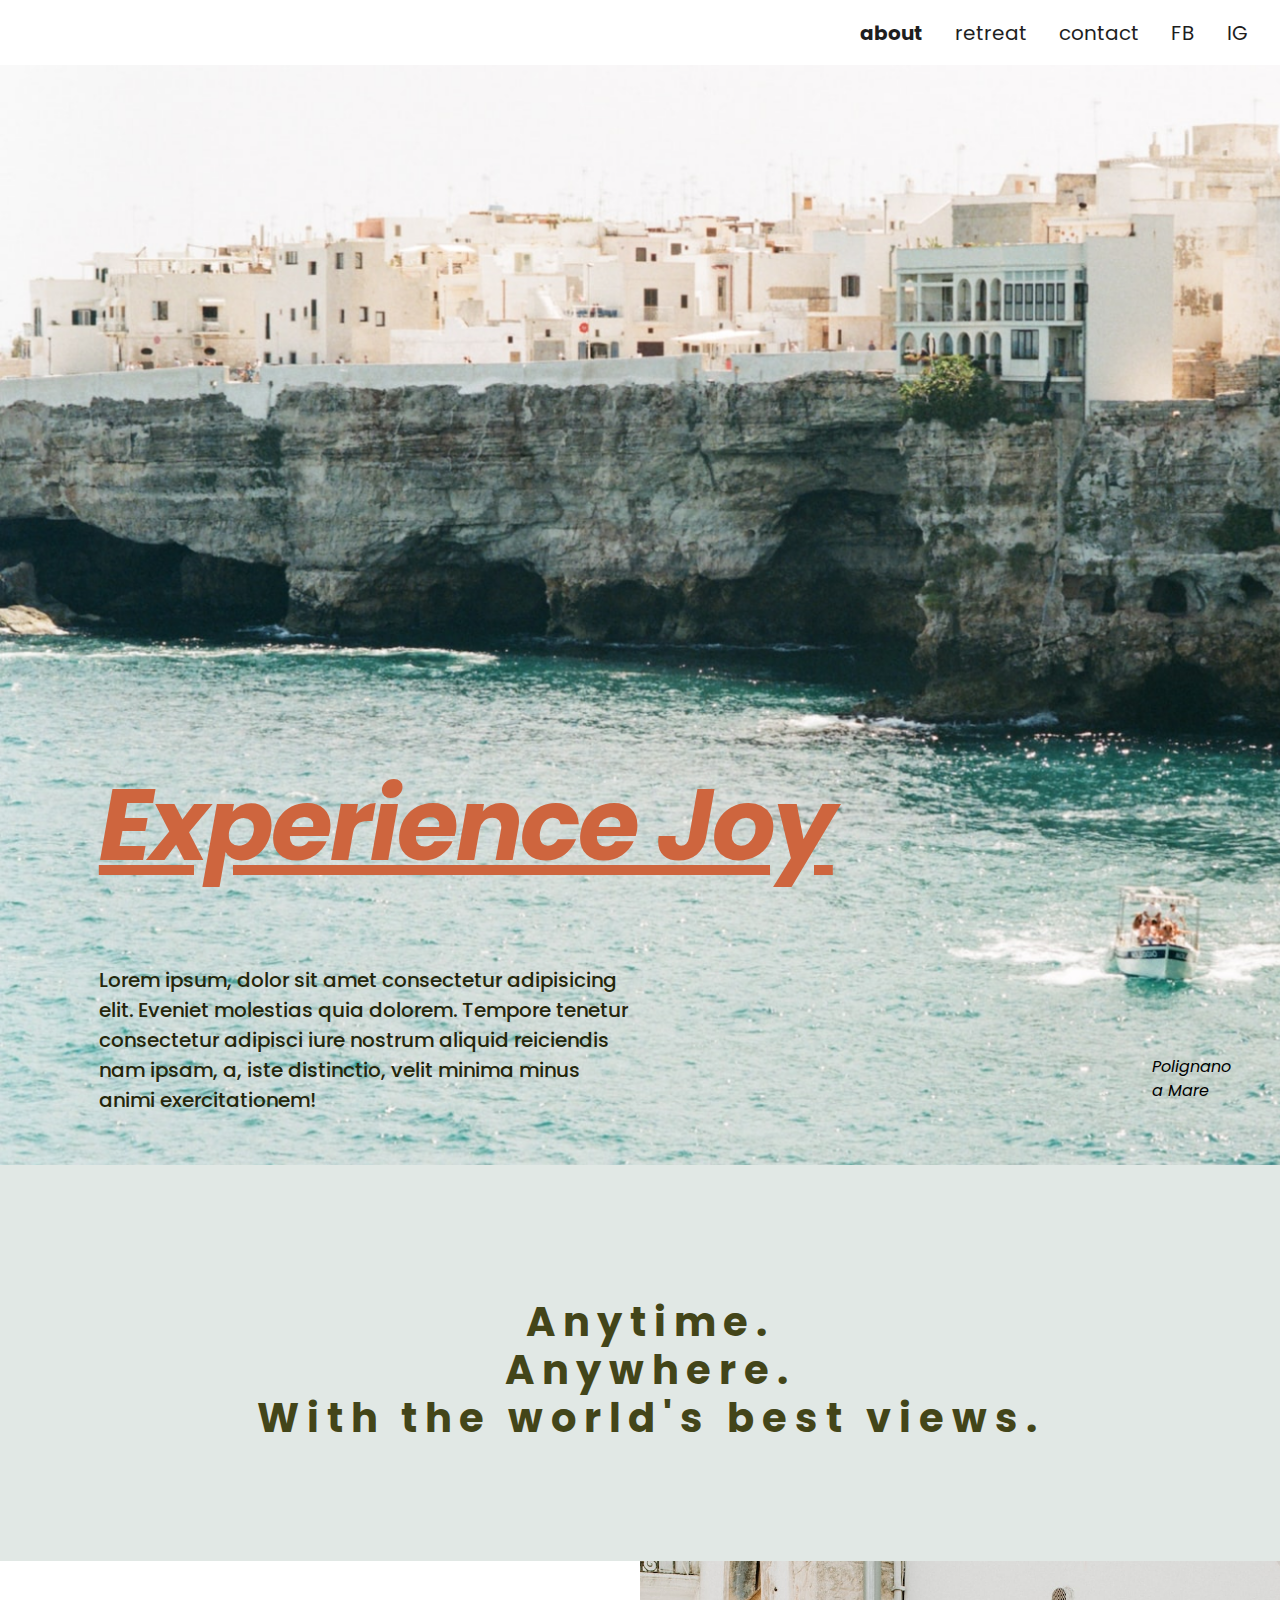
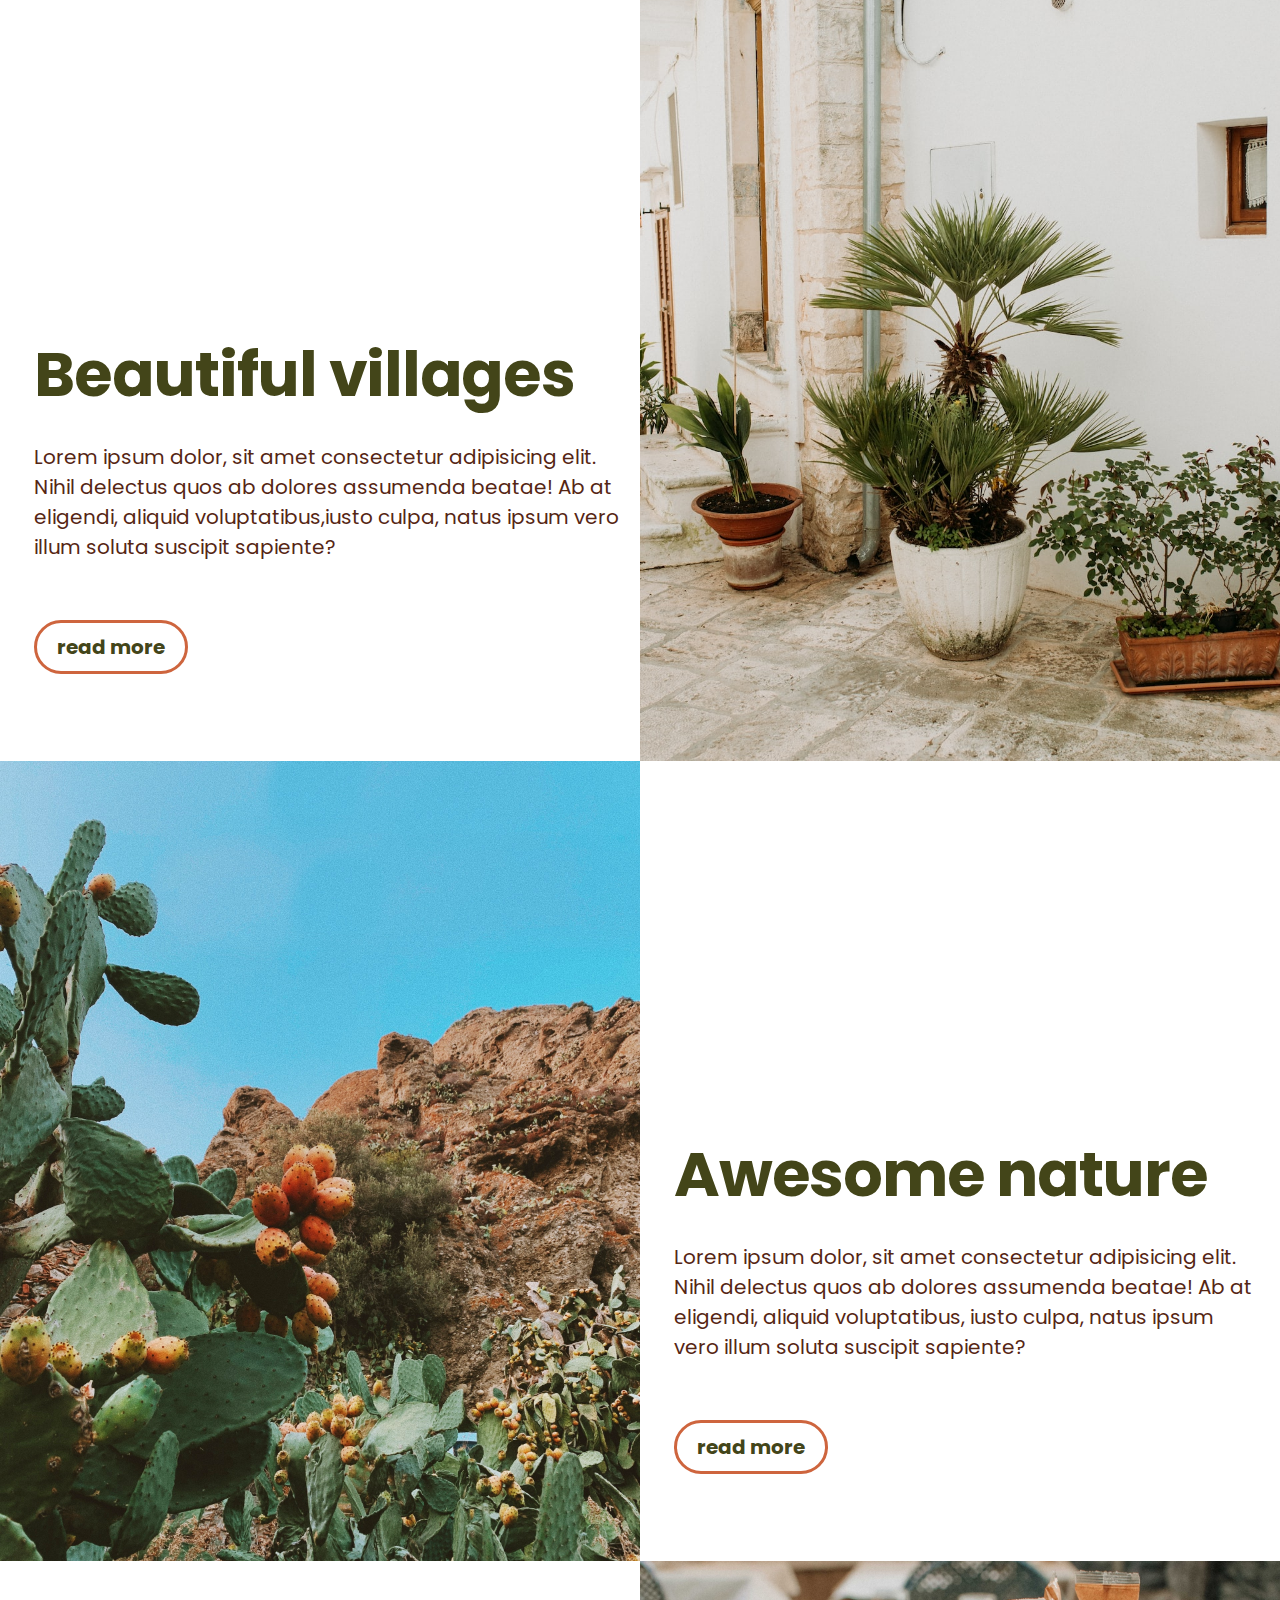
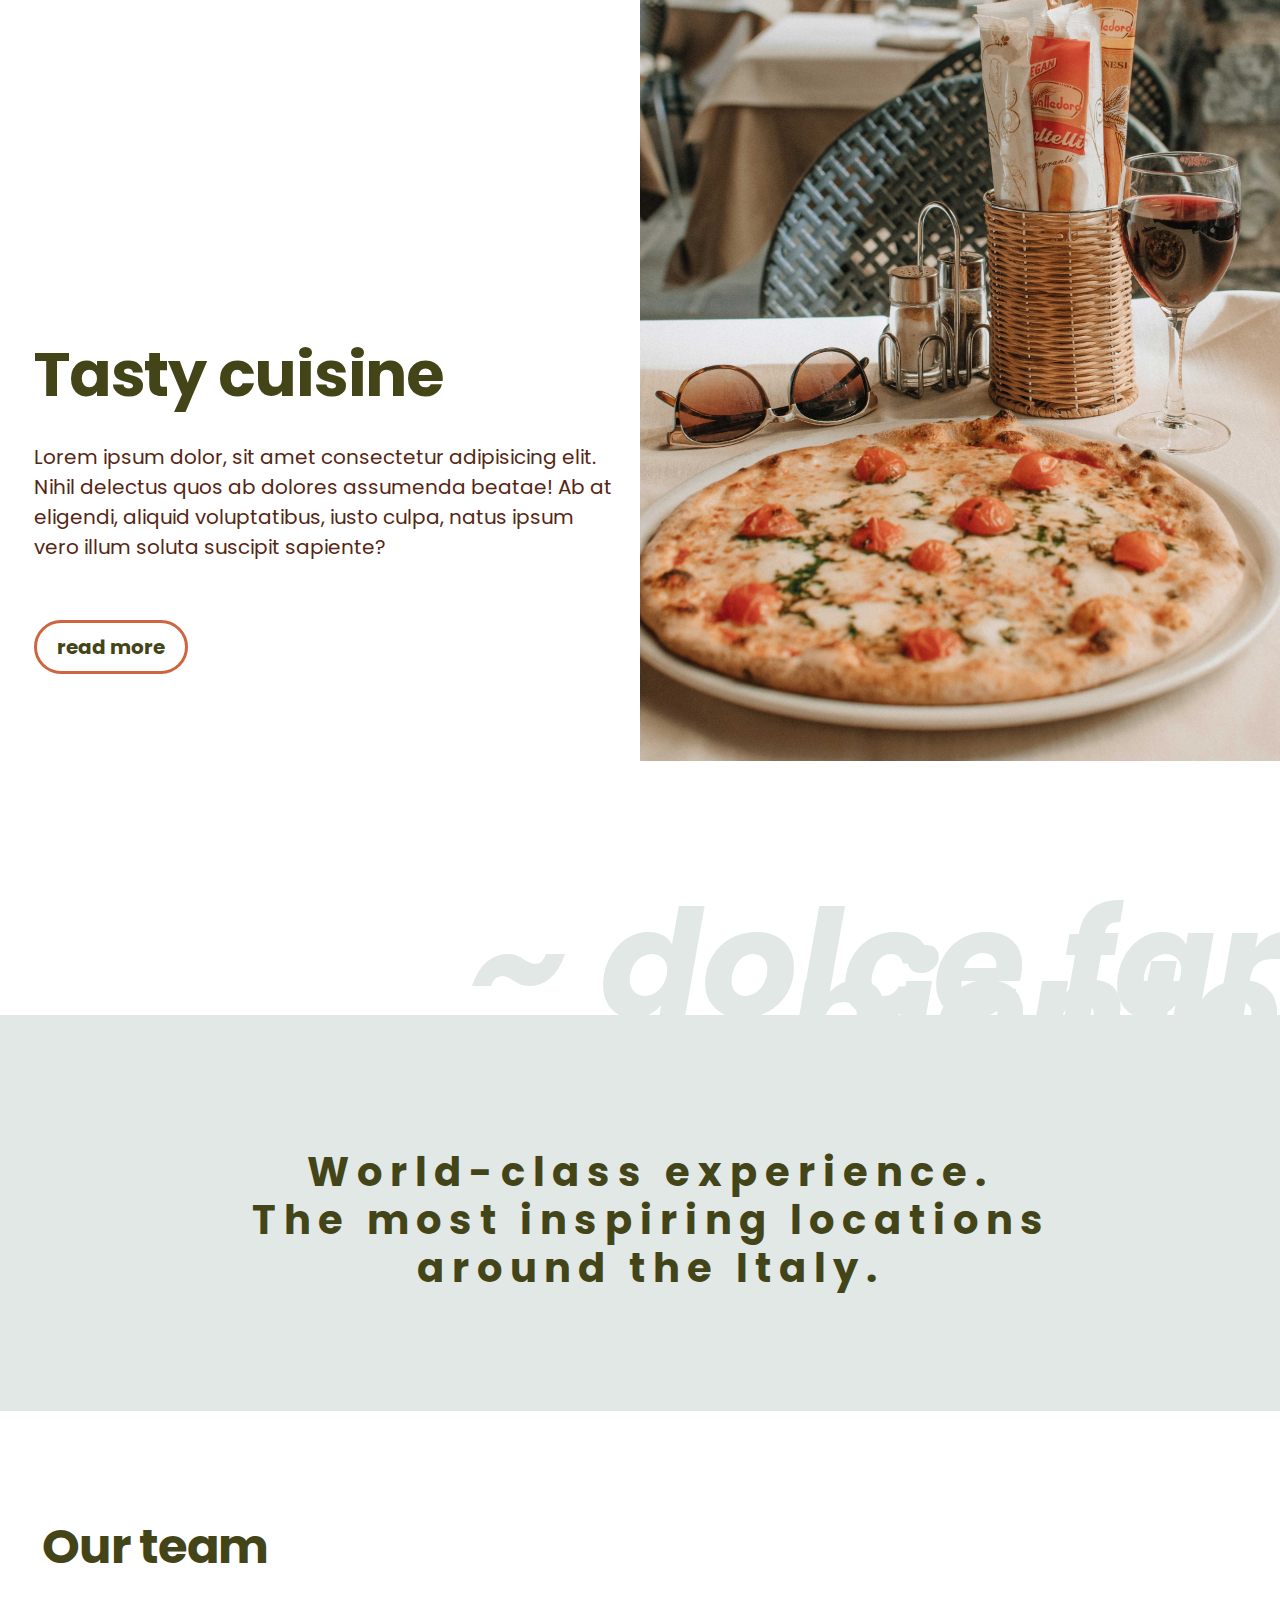
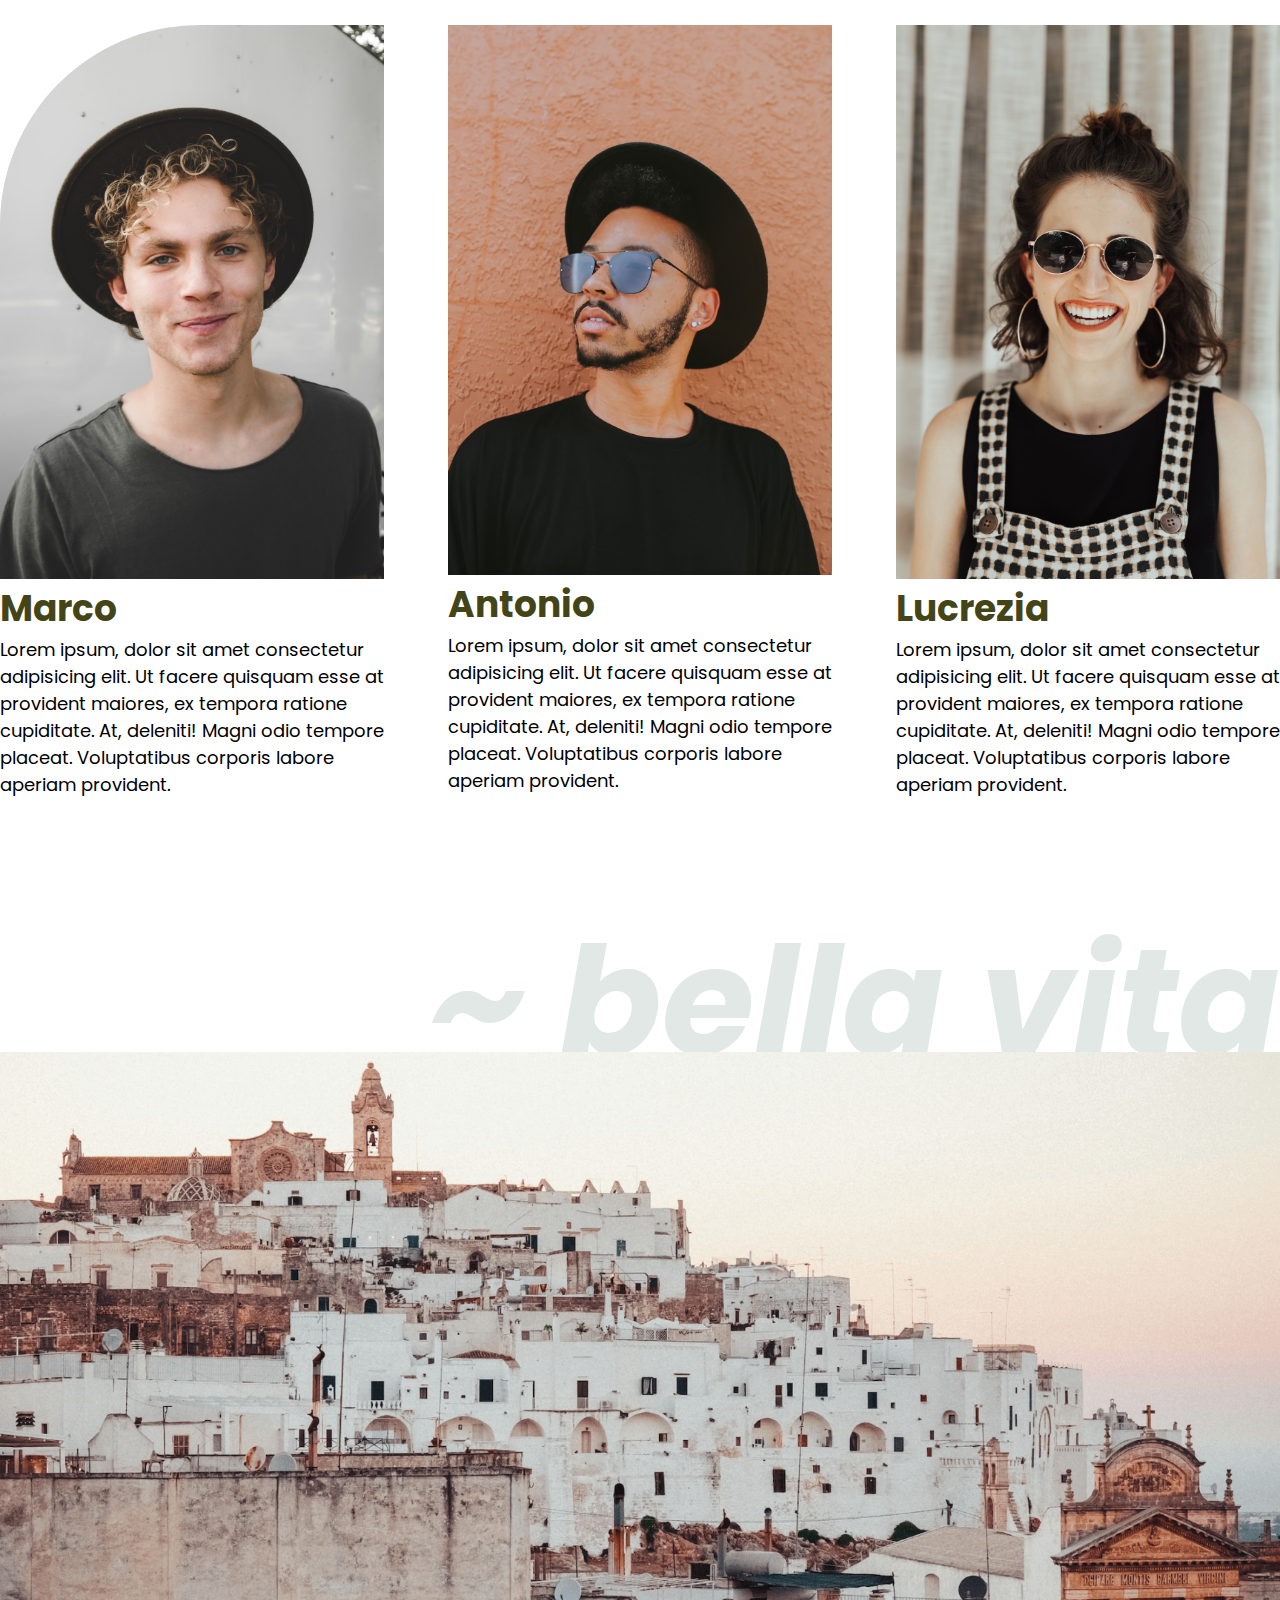
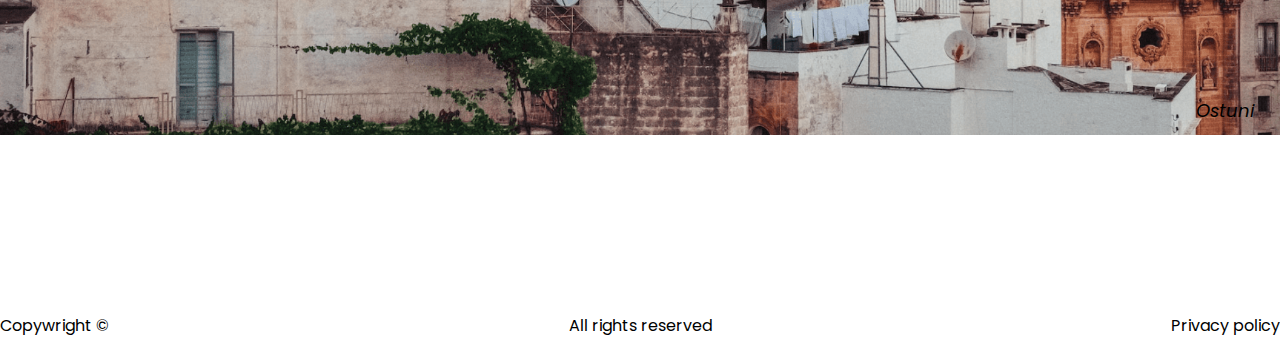
<file: index.html>
<!DOCTYPE html>
<html lang="en">
  <head>
    <meta charset="UTF-8" />
    <meta http-equiv="X-UA-Compatible" content="IE=edge" />
    <meta name="viewport" content="width=device-width, initial-scale=1.0" />
    <link rel="preconnect" href="https://fonts.googleapis.com" />
    <link rel="preconnect" href="https://fonts.gstatic.com" crossorigin />
    <link
      href="https://fonts.googleapis.com/css2?family=Poppins:wght@100;400;500;600&display=swap"
      rel="stylesheet"
    />
    <link rel="stylesheet" href="./reset.css" />
    <link rel="stylesheet" href="./styles.css" />
    <title>Italy experience</title>
  </head>

  <body>
    <header>
      <nav class="menu">
        <ul class="menu__list">
          <li class="menu__list-item"><a href="#">about</a></li>
          <li class="menu__list-item"><a href="#">retreat</a></li>
          <li class="menu__list-item"><a href="#">contact</a></li>
          <li class="menu__list-item"><a href="https://facebook.com">FB</a></li>
          <li class="menu__list-item">
            <a href="https://instagram.com">IG</a>
          </li>
        </ul>
      </nav>
    </header>

    <section>
      <div class="hero__wrap">
        <div class="hero__wrap-text-box">
          <h1>Experience Joy</h1>
          <p class="hero__text">
            Lorem ipsum, dolor sit amet consectetur adipisicing elit. Eveniet
            molestias quia dolorem. Tempore tenetur consectetur adipisci iure
            nostrum aliquid reiciendis nam ipsam, a, iste distinctio, velit
            minima minus animi exercitationem!
          </p>
        </div>
        <div class="hero__wrap-figcaption">
          <p class="hero__figcaption">Polignano a Mare</p>
        </div>
      </div>
    </section>

    <section class="motto">
      <div class="motto__text-wrap">
        <p>Anytime.</p>
        <p>Anywhere.</p>
        <p>With the world's best views.</p>
      </div>
    </section>

    <section class="container">
      <div class="container__text-wrap">
        <h2 class="container__header">Beautiful villages</h2>
        <p class="container__text">
          Lorem ipsum dolor, sit amet consectetur adipisicing elit. Nihil
          delectus quos ab dolores assumenda beatae! Ab at eligendi, aliquid
          voluptatibus,iusto culpa, natus ipsum vero illum soluta suscipit
          sapiente?
        </p>
        <a class="container__button" href="#" role="button">read more</a>
      </div>
      <div class="container__image">
        <img
          src="./assets/city_plants.jpg"
          alt="Plants in front of the italian house"
        />
      </div>
    </section>

    <section class="container container__wrap">
      <div class="container__text-wrap">
        <h2 class="container__header">Awesome nature</h2>
        <p class="container__text">
          Lorem ipsum dolor, sit amet consectetur adipisicing elit. Nihil
          delectus quos ab dolores assumenda beatae! Ab at eligendi, aliquid
          voluptatibus, iusto culpa, natus ipsum vero illum soluta suscipit
          sapiente?
        </p>
        <a class="container__button" href="#" role="button">read more</a>
      </div>
      <div class="container__image">
        <img
          class="container__image-nature"
          src="./assets/nature_rocks_and_opuncia.jpeg"
          alt="Opuncia in the rocky mountains"
        />
      </div>
    </section>

    <section class="container blog">
      <div class="container__text-wrap">
        <h2 class="container__header">Tasty cuisine</h2>
        <p class="container__text">
          Lorem ipsum dolor, sit amet consectetur adipisicing elit. Nihil
          delectus quos ab dolores assumenda beatae! Ab at eligendi, aliquid
          voluptatibus, iusto culpa, natus ipsum vero illum soluta suscipit
          sapiente?
        </p>
        <a class="container__button" href="#" role="button">read more</a>
      </div>
      <div class="container__image">
        <img
          src="./assets/kitchen_pizza_on_the_table.jpg"
          alt="Pizza and glass of wine on the table in restaurant"
        />
      </div>
    </section>

    <section class="decoration">
      <p class="decoration__text">~ dolce far niente</p>
    </section>

    <section class="motto">
      <div class="motto__text-wrap">
        <p>World-class experience.</p>
        <p>
          The most inspiring locations<br />
          around the Italy.
        </p>
      </div>
    </section>

    <section class="our-team">
      <h3 class="our-team__header">Our team</h3>

      <div class="our-team__boxes-wrap">
        <div class="our-team__personal-box">
          <img
            class="our-team__personal-image image-decoration"
            src="./assets/marco_team_memeber_profile.png"
            alt="Marco - our manager with curly hair"
          />
          <h4 class="our-team__personal-header">Marco</h4>
          <p class="our-team__personal-text">
            Lorem ipsum, dolor sit amet consectetur adipisicing elit. Ut facere
            quisquam esse at provident maiores, ex tempora ratione cupiditate.
            At, deleniti! Magni odio tempore placeat. Voluptatibus corporis
            labore aperiam provident.
          </p>
        </div>

        <div class="our-team__personal-box">
          <img
            src="./assets/antonio_team_member_profile.png"
            alt="Antonio - our receptionist with sunglasses"
            class="our-team__personal-image"
          />
          <h4 class="our-team__personal-header">Antonio</h4>
          <p class="our-team__personal-text">
            Lorem ipsum, dolor sit amet consectetur adipisicing elit. Ut facere
            quisquam esse at provident maiores, ex tempora ratione cupiditate.
            At, deleniti! Magni odio tempore placeat. Voluptatibus corporis
            labore aperiam provident.
          </p>
        </div>

        <div class="our-team__personal-box">
          <img
            src="./assets/lucrezia_team_member_profile.png"
            alt="Lucrezia - one of our happy tour guides"
            class="our-team__personal-image"
          />
          <h4 class="our-team__personal-header">Lucrezia</h4>
          <p class="our-team__personal-text">
            Lorem ipsum, dolor sit amet consectetur adipisicing elit. Ut facere
            quisquam esse at provident maiores, ex tempora ratione cupiditate.
            At, deleniti! Magni odio tempore placeat. Voluptatibus corporis
            labore aperiam provident.
          </p>
        </div>
      </div>
    </section>

    <section class="decoration">
      <p class="decoration__text">~ bella vita</p>
    </section>

    <section>
      <figure class="gallery">
        <img
          src="./assets/bg_ostuni.png"
          alt="View of an Italian town on a hill - Ostuni"
        />
        <figcaption class="gallery__figcaption">Ostuni</figcaption>
      </figure>
    </section>

    <footer class="footer">
      <span class="footer__text">Copywright &copy;</span>
      <span class="footer__text">All rights reserved</span>
      <a class="footer__text" href="privacy-policy.html">Privacy policy</a>
    </footer>
  </body>
</html>
</file>
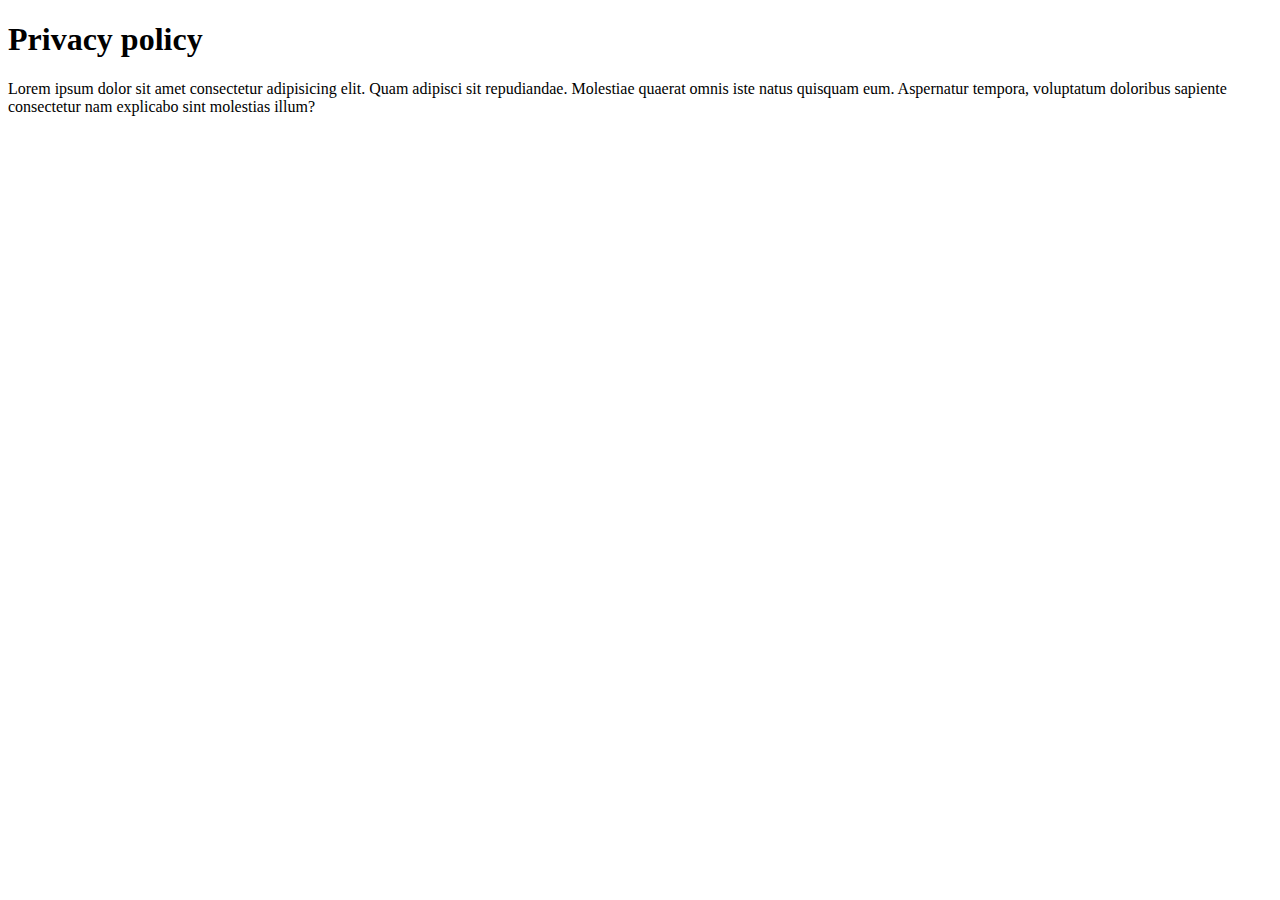
<file: privacy-policy.html>
<!DOCTYPE html>
<html lang="en">
  <head>
    <meta charset="UTF-8" />
    <meta http-equiv="X-UA-Compatible" content="IE=edge" />
    <meta name="viewport" content="width=device-width, initial-scale=1.0" />
    <title>Privacy policy</title>
  </head>
  <body>
    <article>
      <h1>Privacy policy</h1>
      <p>
        Lorem ipsum dolor sit amet consectetur adipisicing elit. Quam adipisci
        sit repudiandae. Molestiae quaerat omnis iste natus quisquam eum.
        Aspernatur tempora, voluptatum doloribus sapiente consectetur nam
        explicabo sint molestias illum?
      </p>
    </article>
  </body>
</html>
</file>
<file: styles.css>
body {
  font-weight: 100;
  font-family: "Poppins", sans-serif;
  box-sizing: border-box;
  max-width: 1400px;
  margin: 0 auto;
}

/* HEADER */

.menu__list {
  height: 65px;
  display: flex;
  justify-content: flex-end;
  align-items: center;
}

.menu__list-item a {
  font-weight: 400;
  font-size: 20px;
  line-height: 30px;
  color: #1e1e1e;
  text-decoration: none;
  margin-right: 32px;
}

.menu__list-item:first-child a {
  font-weight: 700;
}

/* SECTION HERO */

h1,
h2,
h3,
h4,
h5,
h6 {
  margin: 0;
}

h1 {
  font-size: 100px;
  color: #ce653e;
  text-decoration: underline;
  font-style: italic;
  font-weight: 700;
  letter-spacing: -3px;
  line-height: 120%;
  padding-left: 22px;
  padding-top: 700px;
}
.hero__text {
  font-weight: 500;
  font-size: 20px;
  line-height: 150%;
  color: #25260b;
  width: 536px;
  text-align: left;
  padding-left: 22px;
  padding-top: 80px;
}

.hero__wrap {
  position: relative;
  background-image: url(./assets/bg_polignano_a_mare.png);
  width: 100%;
  height: 1100px;
  background-size: cover;
}

.hero__wrap-text-box {
  position: absolute;
  top: 0%;
  left: 6%;
}

img {
  width: 100%;
}

.hero__figcaption {
  font-style: italic;
  font-weight: 400;
  font-size: 16px;
  line-height: 24px;
  color: #000000;
  position: absolute;
}

.hero__wrap-figcaption {
  position: absolute;
  top: 90%;
  right: 10%;
}

/* SECTION MOTTO */

.motto {
  background-color: rgb(225, 232, 229);
  height: 396px;
  position: relative;
}

.motto p {
  font-weight: 700;
  font-size: 40px;
  line-height: 48px;
  text-align: center;
  letter-spacing: 0.2em;
  color: #434519;
  padding-left: 22px;
}

.motto__text-wrap {
  padding-top: 133px;
}

/* SECTION VILLAGES, NATURE, CUISINE */

.blog {
  margin-bottom: 100px;
}

.container {
  display: flex;
  height: 800px;
}

.container__text-wrap {
  width: 50%;
}

.container__image {
  width: 50%;
}

.container__image img {
  height: 100%;
  object-fit: cover;
}

.container__header {
  font-weight: 700;
  font-size: 62px;
  line-height: 120%;
  letter-spacing: -0.02em;
  color: #434519;
  padding-left: 34px;
  padding-top: 377px;
}

.container__text {
  font-weight: 400;
  font-size: 20px;
  line-height: 150%;
  text-align: left;
  color: #562614;
  padding: 30px 20px 70px 34px;
}

.container__button {
  margin-left: 34px;
  padding: 10px 20px;
  text-decoration: none;
  font-weight: 700;
  font-size: 20px;
  line-height: 30px;
  text-align: center;
  color: #434519;
  border: 3px solid #ce653e;
  border-radius: 40px;
  width: 200px;
}

/* SECTION NATURE - ODWRÓCONA */

.container__wrap {
  height: 800px;
  width: 100%;
  display: flex;
  flex-direction: row-reverse;
}

.container__image-nature {
  filter: saturate(1.3);
}

/* SECTION DECORATION */

.decoration {
  height: 154px;
}
.decoration__text {
  font-style: italic;
  font-weight: 700;
  font-size: 150px;
  line-height: 48px;
  text-align: center;
  color: #e1e8e5;
  text-align: right;
  padding-top: 80px;
}

/* SECTION OUR TEAM */

.our-team {
  margin: 100px 0;
}

.our-team__boxes-wrap {
  width: 100%;
  display: flex;
  justify-content: space-between;
}

.our-team__personal-box {
  width: 30%;
}

.our-team__header {
  font-weight: 700;
  font-size: 48px;
  line-height: 72px;
  letter-spacing: -0.02em;
  color: #434519;
  margin-left: 42px;
  margin-bottom: 42px;
}

.our-team__personal-image.image-decoration {
  border-top-left-radius: 200px;
}

.our-team__personal-header {
  font-weight: 700;
  font-size: 36px;
  line-height: 54px;
  color: #434519;
}

.our-team__personal-text {
  font-weight: 400;
  font-size: 18px;
  line-height: 27px;
  color: #000000;
}

/* SECTION GALLERY */

.gallery {
  position: relative;
}

.gallery__figcaption {
  position: absolute;
  font-style: italic;
  font-weight: 400;
  font-size: 18px;
  line-height: 27px;
  color: #000000;
  top: 94%;
  right: 2%;
}

/* FOOTER */

.footer {
  width: 100%;
  height: 200px;
  display: flex;
  justify-content: space-between;
  align-items: flex-end;
}

.footer__text {
  text-decoration: none;
  font-weight: 400;
  font-size: 16px;
  line-height: 24px;
  color: #000000;
}
</file>
